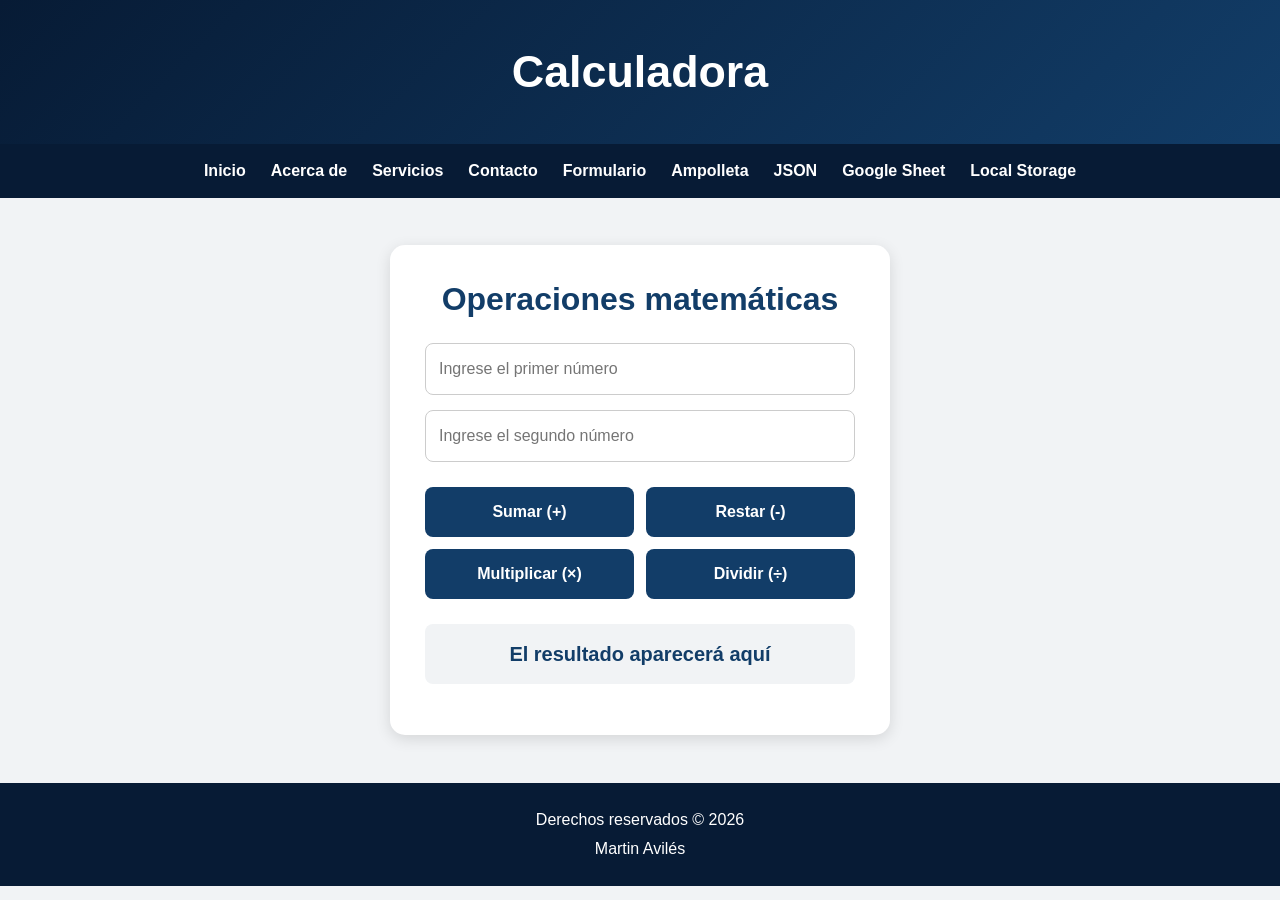
<file: Evaluaci-n_Formativa_Sitio_Web/html/calculadora.html>
<!DOCTYPE html>
<html lang="es">

<head>
    <meta charset="UTF-8">
    <meta name="viewport" content="width=device-width, initial-scale=1.0">

    <title>Calculadora | GOAT</title>

    <link rel="icon" href="../img/Universidad-de-los-Lagos.png" type="image/png">

    <link href="https://cdn.jsdelivr.net/npm/bootstrap@5.3.8/dist/css/bootstrap.min.css"
          rel="stylesheet">

    <style>
        body {
            margin: 0;
            background-color: #f1f3f5;
            font-family: Arial, sans-serif;
            color: #222;
        }

        header {
            background: linear-gradient(135deg, #071b35, #123d68);
            color: white;
            text-align: center;
            padding: 45px 20px;
        }

        header h1 {
            font-size: 2.8rem;
            font-weight: bold;
            margin: 0;
        }

        nav {
            background-color: #071b35;
            padding: 15px;
        }

        nav ul {
            display: flex;
            justify-content: center;
            align-items: center;
            flex-wrap: wrap;
            gap: 25px;
            list-style: none;
            margin: 0;
            padding: 0;
        }

        nav ul li a {
            color: white;
            text-decoration: none;
            font-weight: bold;
            transition: 0.3s;
        }

        nav ul li a:hover {
            color: #e5b642;
        }

        .contenedor {
            display: flex;
            justify-content: center;
            align-items: center;
            min-height: 65vh;
            padding: 40px 20px;
        }

        .calculadora {
            background-color: white;
            width: 100%;
            max-width: 500px;
            padding: 35px;
            border-radius: 15px;
            box-shadow: 0 4px 15px rgba(0, 0, 0, 0.12);
            text-align: center;
        }

        .calculadora h2 {
            color: #123d68;
            font-weight: bold;
            margin-bottom: 25px;
        }

        .calculadora input {
            width: 100%;
            padding: 13px;
            margin-bottom: 15px;
            border: 1px solid #ccc;
            border-radius: 8px;
            font-size: 16px;
        }

        .botones {
            display: grid;
            grid-template-columns: 1fr 1fr;
            gap: 12px;
            margin-top: 10px;
        }

        .botones button {
            background-color: #123d68;
            color: white;
            border: none;
            padding: 13px;
            border-radius: 8px;
            font-weight: bold;
            transition: 0.3s;
        }

        .botones button:hover {
            background-color: #e5b642;
            color: #071b35;
        }

        #resultado {
            margin-top: 25px;
            padding: 15px;
            background-color: #f1f3f5;
            border-radius: 8px;
            font-size: 20px;
            font-weight: bold;
            color: #123d68;
            min-height: 55px;
        }

        footer {
            background-color: #071b35;
            color: white;
            text-align: center;
            padding: 20px;
        }

        footer p {
            margin: 5px;
        }

        @media (max-width: 600px) {
            header h1 {
                font-size: 2rem;
            }

            .calculadora {
                padding: 25px 20px;
            }

            nav ul {
                gap: 15px;
            }
        }
    </style>
</head>

<body>

    <header>
        <h1>Calculadora</h1>
    </header>

    <nav>
        <ul>
            <li><a href="../index.html">Inicio</a></li>
            <li><a href="acerca_de.html">Acerca de</a></li>
            <li><a href="servicios.html">Servicios</a></li>
            <li><a href="contacto.html">Contacto</a></li>
            <li><a href="formulario.html">Formulario</a></li>
            <li><a href="ejemploJS.html">Ampolleta</a></li>
            <li><a href="json.html">JSON</a></li>
            <li><a href="googlesheet.html">Google Sheet</a></li>
            <li><a href="localstorage.html">Local Storage</a></li>
        </ul>
    </nav>

    <main class="contenedor">

        <div class="calculadora">

            <h2>Operaciones matemáticas</h2>

            <input type="number" id="num1" placeholder="Ingrese el primer número">

            <input type="number" id="num2" placeholder="Ingrese el segundo número">

            <div class="botones">
                <button onclick="sumar()">Sumar (+)</button>
                <button onclick="restar()">Restar (-)</button>
                <button onclick="multiplicar()">Multiplicar (×)</button>
                <button onclick="dividir()">Dividir (÷)</button>
            </div>

            <p id="resultado">El resultado aparecerá aquí</p>

        </div>

    </main>

    <footer>
        <p>Derechos reservados &copy; 2026</p>
        <p>Martin Avilés</p>
    </footer>

    <script src="../js/funciones.js"></script>

    <script src="https://cdn.jsdelivr.net/npm/bootstrap@5.3.8/dist/js/bootstrap.bundle.min.js"></script>

</body>
</html>
</file>
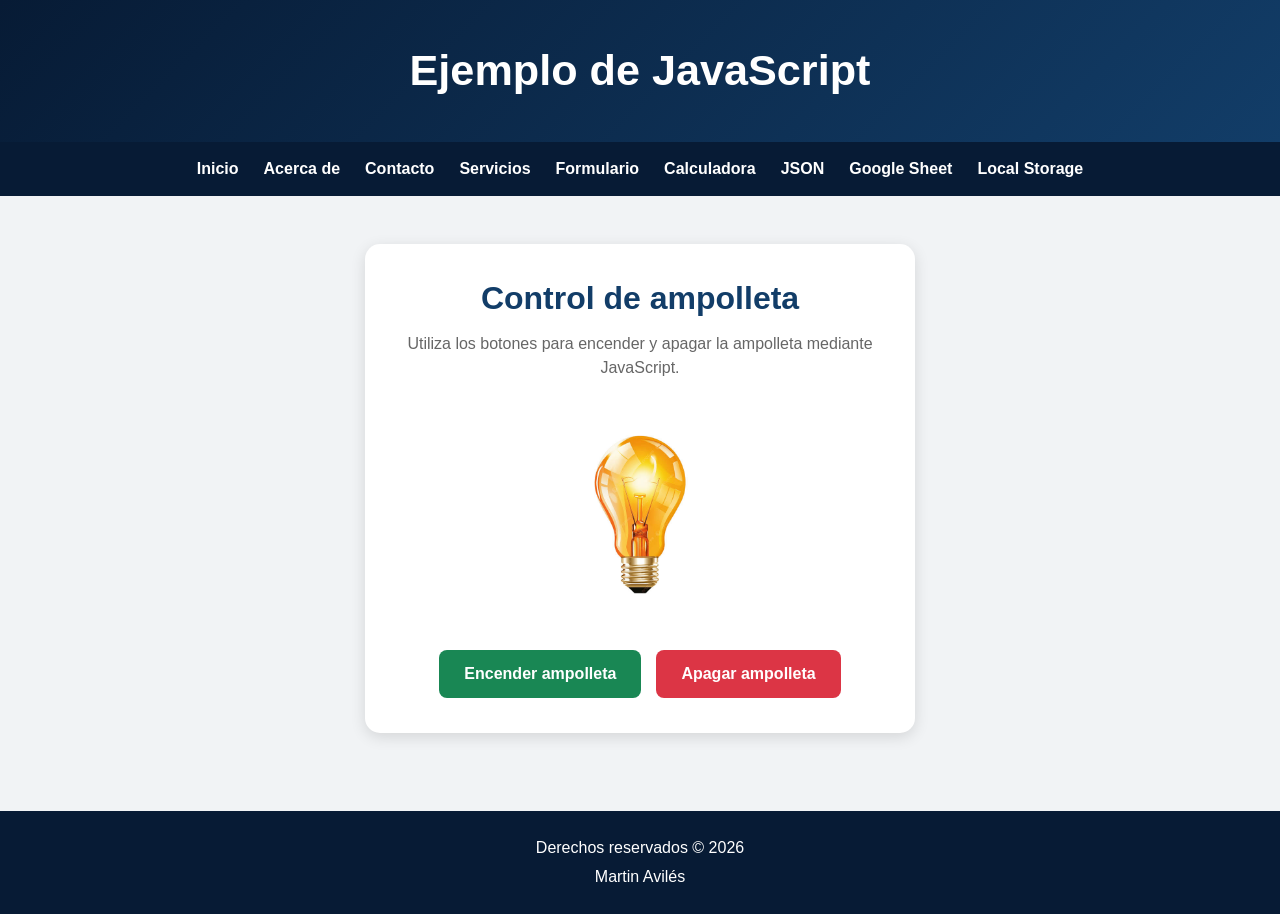
<file: Evaluaci-n_Formativa_Sitio_Web/html/ejemploJS.html>
<!DOCTYPE html>
<html lang="es">

<head>
    <meta charset="UTF-8">
    <meta name="viewport" content="width=device-width, initial-scale=1.0">

    <title>Ejemplo JavaScript | GOAT</title>

    <link rel="icon" href="../img/Universidad-de-los-Lagos.png" type="image/png">

    <link href="https://cdn.jsdelivr.net/npm/bootstrap@5.3.8/dist/css/bootstrap.min.css"
          rel="stylesheet">

    <style>
        body {
            margin: 0;
            background-color: #f1f3f5;
            font-family: Arial, sans-serif;
            color: #222;
        }

        header {
            background: linear-gradient(135deg, #071b35, #123d68);
            color: white;
            text-align: center;
            padding: 45px 20px;
        }

        header h1 {
            font-size: 2.7rem;
            font-weight: bold;
            margin: 0;
        }

        nav {
            background-color: #071b35;
            padding: 15px;
        }

        nav ul {
            display: flex;
            justify-content: center;
            align-items: center;
            flex-wrap: wrap;
            gap: 25px;
            list-style: none;
            margin: 0;
            padding: 0;
        }

        nav ul li a {
            color: white;
            text-decoration: none;
            font-weight: bold;
            transition: 0.3s;
        }

        nav ul li a:hover {
            color: #e5b642;
        }

        .contenedor {
            display: flex;
            justify-content: center;
            align-items: center;
            min-height: 65vh;
            padding: 40px 20px;
        }

        .tarjeta {
            background-color: white;
            width: 100%;
            max-width: 550px;
            padding: 35px;
            border-radius: 15px;
            text-align: center;
            box-shadow: 0 4px 15px rgba(0, 0, 0, 0.12);
        }

        .tarjeta h2 {
            color: #123d68;
            font-weight: bold;
            margin-bottom: 15px;
        }

        .tarjeta p {
            color: #666;
            margin-bottom: 25px;
        }

        .imagen-ampolleta {
            width: 180px;
            height: 220px;
            object-fit: contain;
            margin: 15px auto 25px;
            display: block;
        }

        .botones {
            display: flex;
            justify-content: center;
            gap: 15px;
            flex-wrap: wrap;
        }

        .botones button {
            padding: 12px 25px;
            border: none;
            border-radius: 8px;
            font-weight: bold;
            color: white;
            transition: 0.3s;
        }

        .btn-encender {
            background-color: #198754;
        }

        .btn-encender:hover {
            background-color: #146c43;
        }

        .btn-apagar {
            background-color: #dc3545;
        }

        .btn-apagar:hover {
            background-color: #bb2d3b;
        }

        footer {
            background-color: #071b35;
            color: white;
            text-align: center;
            padding: 20px;
            margin-top: 30px;
        }

        footer p {
            margin: 5px;
        }

        @media (max-width: 600px) {
            header h1 {
                font-size: 2rem;
            }

            .tarjeta {
                padding: 25px 15px;
            }

            .botones {
                flex-direction: column;
            }

            .botones button {
                width: 100%;
            }
        }
    </style>
</head>

<body>

    <header>
        <h1>Ejemplo de JavaScript</h1>
    </header>

    <nav>
        <ul>
            <li><a href="../index.html">Inicio</a></li>
            <li><a href="acerca_de.html">Acerca de</a></li>
            <li><a href="contacto.html">Contacto</a></li>
            <li><a href="servicios.html">Servicios</a></li>
            <li><a href="formulario.html">Formulario</a></li>
            <li><a href="calculadora.html">Calculadora</a></li>
            <li><a href="json.html">JSON</a></li>
            <li><a href="googlesheet.html">Google Sheet</a></li>
            <li><a href="localstorage.html">Local Storage</a></li>
        </ul>
    </nav>

    <main class="contenedor">

        <div class="tarjeta">

            <h2>Control de ampolleta</h2>

            <p>
                Utiliza los botones para encender y apagar la ampolleta
                mediante JavaScript.
            </p>

            <img
                id="imgEncendida"
                class="imagen-ampolleta"
                src="../img/encendida.jpg"
                alt="Ampolleta encendida">

            <div class="botones">

                <button class="btn-encender" onclick="encenderAmpolleta()">
                    Encender ampolleta
                </button>

                <button class="btn-apagar" onclick="apagarAmpolleta()">
                    Apagar ampolleta
                </button>

            </div>

        </div>

    </main>

    <footer>
        <p>Derechos reservados &copy; 2026</p>
        <p>Martin Avilés</p>
    </footer>

    <script src="../js/funciones.js"></script>

    <script src="https://cdn.jsdelivr.net/npm/bootstrap@5.3.8/dist/js/bootstrap.bundle.min.js"></script>

</body>
</html>
</file>
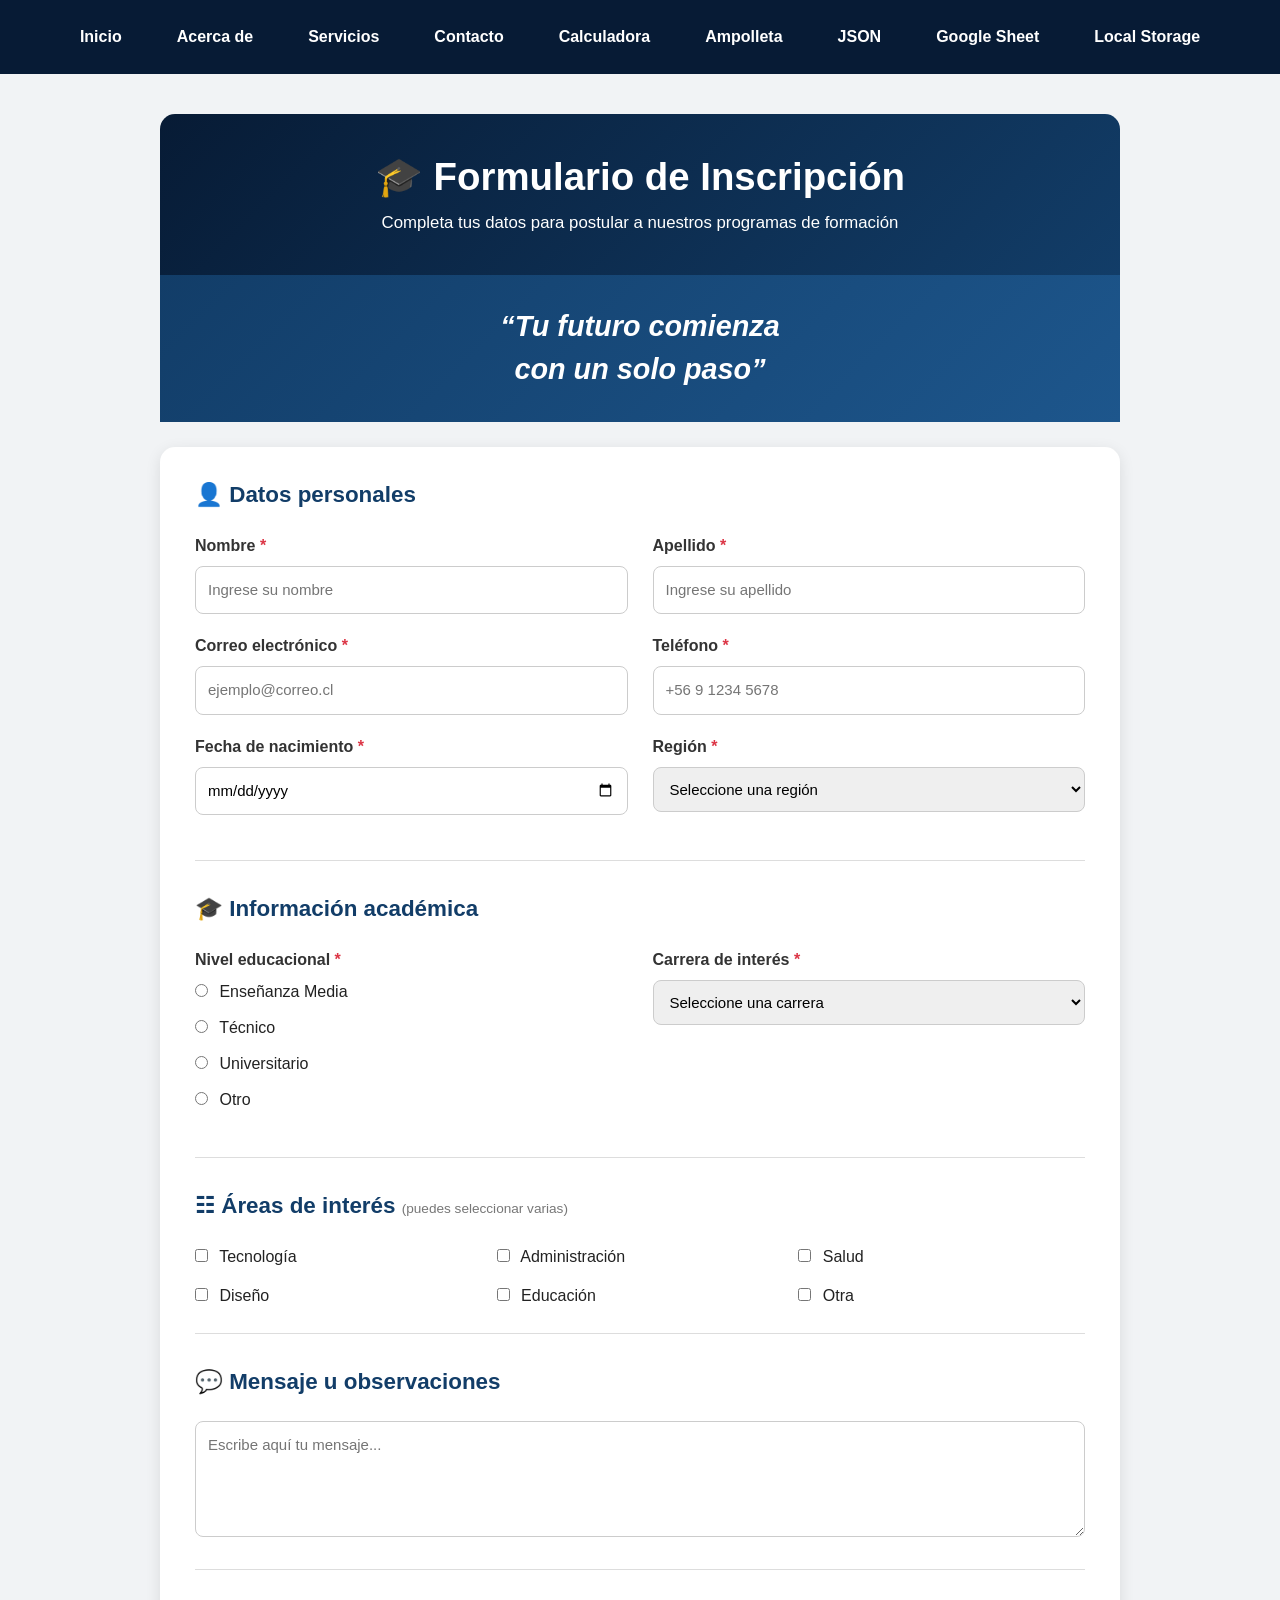
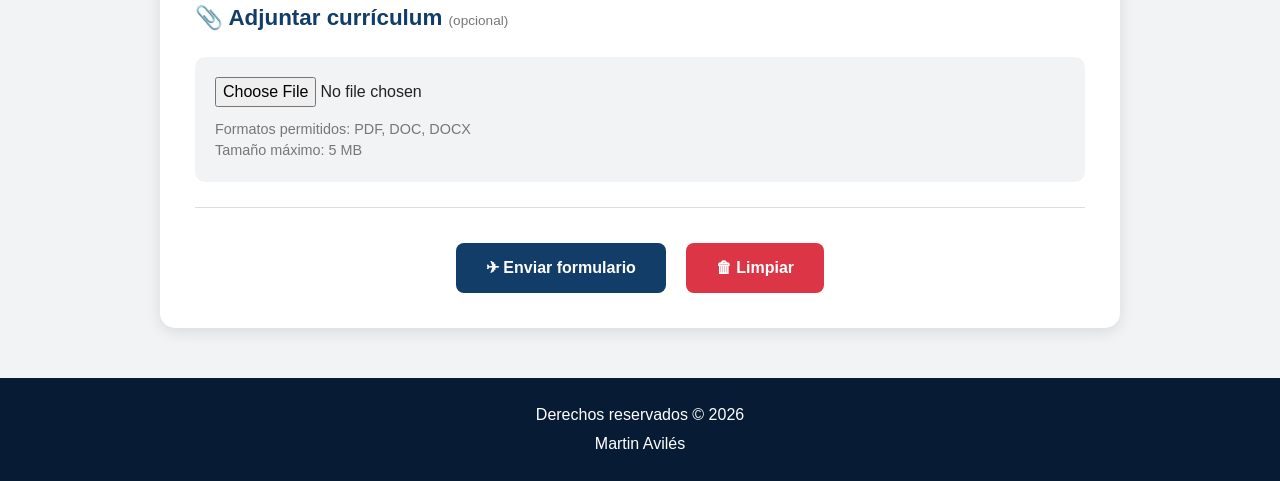
<file: Evaluaci-n_Formativa_Sitio_Web/html/formulario.html>
<!DOCTYPE html>
<html lang="es">

<head>
    <meta charset="UTF-8">
    <meta name="viewport" content="width=device-width, initial-scale=1.0">

    <link rel="icon" href="../img/Universidad-de-los-Lagos.png" type="image/png">

    <title>Formulario de Inscripción | GOAT</title>

    <link rel="stylesheet" href="../css/style.css">

    <link href="https://cdn.jsdelivr.net/npm/bootstrap@5.3.8/dist/css/bootstrap.min.css"
          rel="stylesheet">

    <script src="https://code.jquery.com/jquery-3.7.1.min.js"></script>

    <style>
        body {
            margin: 0;
            background-color: #f1f3f5;
            font-family: Arial, sans-serif;
            color: #222;
        }

        nav {
            background-color: #071b35;
            padding: 15px;
        }

        nav ul {
            display: flex;
            justify-content: center;
            align-items: center;
            flex-wrap: wrap;
            gap: 25px;
            list-style: none;
            margin: 0;
            padding: 0;
        }

        nav ul li a {
            color: white;
            text-decoration: none;
            font-weight: bold;
            transition: 0.3s;
        }

        nav ul li a:hover {
            color: #e5b642;
        }

        .contenedor {
            max-width: 1000px;
            margin: 40px auto;
            padding: 0 20px;
        }

        .encabezado {
            background: linear-gradient(135deg, #071b35, #123d68);
            color: white;
            text-align: center;
            padding: 40px 20px;
            border-radius: 15px 15px 0 0;
        }

        .encabezado h1 {
            font-size: 2.4rem;
            font-weight: bold;
            margin-bottom: 10px;
        }

        .encabezado p {
            margin: 0;
            font-size: 1.05rem;
        }

        .banner {
            background: linear-gradient(135deg, #123d68, #1d568c);
            color: white;
            text-align: center;
            padding: 30px;
            margin-bottom: 25px;
        }

        .mensaje-banner {
            font-size: 1.8rem;
            font-weight: bold;
            font-style: italic;
        }

        .formulario {
            background-color: white;
            padding: 35px;
            border-radius: 15px;
            box-shadow: 0 4px 15px rgba(0, 0, 0, 0.1);
        }

        .seccion {
            margin-bottom: 35px;
            padding-bottom: 25px;
            border-bottom: 1px solid #ddd;
        }

        .seccion h2 {
            color: #123d68;
            font-size: 1.4rem;
            font-weight: bold;
            margin-bottom: 25px;
        }

        .seccion h2 small {
            font-size: 0.85rem;
            color: #777;
            font-weight: normal;
        }

        .fila {
            display: flex;
            gap: 25px;
            margin-bottom: 20px;
        }

        .campo {
            flex: 1;
        }

        .campo > label {
            display: block;
            font-weight: bold;
            margin-bottom: 8px;
            color: #333;
        }

        .campo label span {
            color: #dc3545;
        }

        .campo input:not([type="radio"]),
        .campo select,
        .seccion textarea {
            width: 100%;
            padding: 12px;
            border: 1px solid #ccc;
            border-radius: 8px;
            font-size: 15px;
            outline: none;
            transition: 0.3s;
        }

        .campo input:focus,
        .campo select:focus,
        .seccion textarea:focus {
            border-color: #123d68;
            box-shadow: 0 0 5px rgba(18, 61, 104, 0.2);
        }

        .opciones {
            display: flex;
            flex-direction: column;
            gap: 12px;
        }

        .opciones label,
        .intereses label {
            cursor: pointer;
        }

        .opciones input,
        .intereses input {
            accent-color: #123d68;
            margin-right: 7px;
        }

        .intereses {
            display: grid;
            grid-template-columns: repeat(3, 1fr);
            gap: 15px;
        }

        .archivo {
            background-color: #f1f3f5;
            padding: 20px;
            border-radius: 10px;
        }

        .archivo input {
            max-width: 100%;
        }

        .archivo p {
            color: #777;
            font-size: 0.9rem;
            margin-top: 12px;
            margin-bottom: 0;
        }

        .botones {
            display: flex;
            justify-content: center;
            gap: 20px;
            margin-top: 30px;
        }

        .botones button {
            padding: 13px 30px;
            border: none;
            border-radius: 8px;
            font-weight: bold;
            transition: 0.3s;
        }

        .btn-enviar {
            background-color: #123d68;
            color: white;
        }

        .btn-enviar:hover {
            background-color: #e5b642;
            color: #071b35;
        }

        .btn-limpiar {
            background-color: #dc3545;
            color: white;
        }

        .btn-limpiar:hover {
            background-color: #bb2d3b;
        }

        footer {
            background-color: #071b35;
            color: white;
            text-align: center;
            padding: 20px;
            margin-top: 50px;
        }

        footer p {
            margin: 5px;
        }

        @media (max-width: 768px) {
            .encabezado h1 {
                font-size: 1.8rem;
            }

            .fila {
                flex-direction: column;
                gap: 15px;
            }

            .intereses {
                grid-template-columns: repeat(2, 1fr);
            }

            .formulario {
                padding: 25px 20px;
            }

            .botones {
                flex-direction: column;
            }

            .botones button {
                width: 100%;
            }
        }

        @media (max-width: 450px) {
            .intereses {
                grid-template-columns: 1fr;
            }
        }
    </style>
</head>

<body>

    <nav>
        <ul>
            <li><a href="../index.html">Inicio</a></li>
            <li><a href="acerca_de.html">Acerca de</a></li>
            <li><a href="servicios.html">Servicios</a></li>
            <li><a href="contacto.html">Contacto</a></li>
            <li><a href="calculadora.html">Calculadora</a></li>
            <li><a href="ejemploJS.html">Ampolleta</a></li>
            <li><a href="json.html">JSON</a></li>
            <li><a href="googlesheet.html">Google Sheet</a></li>
            <li><a href="localstorage.html">Local Storage</a></li>
        </ul>
    </nav>

    <main class="contenedor">

        <header class="encabezado">
            <div>
                <h1>🎓 Formulario de Inscripción</h1>
                <p>Completa tus datos para postular a nuestros programas de formación</p>
            </div>
        </header>

        <div class="banner">
            <div class="mensaje-banner">
                <span>“Tu futuro comienza<br>con un solo paso”</span>
            </div>
        </div>

        <form action="" method="get" class="formulario">

            <section class="seccion">

                <h2>👤 Datos personales</h2>

                <div class="fila">

                    <div class="campo">
                        <label for="nombre">Nombre <span>*</span></label>
                        <input type="text" id="nombre" name="nombre"
                               placeholder="Ingrese su nombre" required>
                    </div>

                    <div class="campo">
                        <label for="apellido">Apellido <span>*</span></label>
                        <input type="text" id="apellido" name="apellido"
                               placeholder="Ingrese su apellido" required>
                    </div>

                </div>

                <div class="fila">

                    <div class="campo">
                        <label for="correo">Correo electrónico <span>*</span></label>
                        <input type="email" id="correo" name="correo"
                               placeholder="ejemplo@correo.cl" required>
                    </div>

                    <div class="campo">
                        <label for="telefono">Teléfono <span>*</span></label>
                        <input type="tel" id="telefono" name="telefono"
                               placeholder="+56 9 1234 5678" required>
                    </div>

                </div>

                <div class="fila">

                    <div class="campo">
                        <label for="fecha">Fecha de nacimiento <span>*</span></label>
                        <input type="date" id="fecha" name="fecha_nacimiento" required>
                    </div>

                    <div class="campo">
                        <label for="region">Región <span>*</span></label>

                        <select id="region" name="region" required>
                            <option value="" selected disabled>Seleccione una región</option>
                            <option>Arica y Parinacota</option>
                            <option>Tarapacá</option>
                            <option>Antofagasta</option>
                            <option>Atacama</option>
                            <option>Coquimbo</option>
                            <option>Valparaíso</option>
                            <option>Metropolitana de Santiago</option>
                            <option>O'Higgins</option>
                            <option>Maule</option>
                            <option>Ñuble</option>
                            <option>Biobío</option>
                            <option>La Araucanía</option>
                            <option>Los Ríos</option>
                            <option>Los Lagos</option>
                            <option>Aysén</option>
                            <option>Magallanes</option>
                        </select>

                    </div>

                </div>

            </section>

            <section class="seccion">

                <h2>🎓 Información académica</h2>

                <div class="fila">

                    <div class="campo">

                        <label>Nivel educacional <span>*</span></label>

                        <div class="opciones">
                            <label><input type="radio" name="nivel_educacional" value="Enseñanza Media" required> Enseñanza Media</label>
                            <label><input type="radio" name="nivel_educacional" value="Técnico"> Técnico</label>
                            <label><input type="radio" name="nivel_educacional" value="Universitario"> Universitario</label>
                            <label><input type="radio" name="nivel_educacional" value="Otro"> Otro</label>
                        </div>

                    </div>

                    <div class="campo">

                        <label for="carrera">Carrera de interés <span>*</span></label>

                        <select id="carrera" name="carrera" required>
                            <option value="" selected disabled>Seleccione una carrera</option>
                            <option>Técnico en Informática</option>
                            <option>Técnico en Mecánica</option>
                            <option>Técnico en Electricidad</option>
                            <option>Técnico en Enfermería</option>
                            <option>Técnico en Administración</option>
                            <option>Técnico en Marketing</option>
                            <option>Técnico en Gastronomía</option>
                            <option>Técnico en Turismo</option>
                            <option>Técnico en Diseño Gráfico</option>
                            <option>Técnico en Construcción</option>
                            <option>Técnico en Electrónica</option>
                        </select>

                    </div>

                </div>

            </section>

            <section class="seccion">

                <h2>☷ Áreas de interés <small>(puedes seleccionar varias)</small></h2>

                <div class="intereses">
                    <label><input type="checkbox" name="interes" value="Tecnología"> Tecnología</label>
                    <label><input type="checkbox" name="interes" value="Administración"> Administración</label>
                    <label><input type="checkbox" name="interes" value="Salud"> Salud</label>
                    <label><input type="checkbox" name="interes" value="Diseño"> Diseño</label>
                    <label><input type="checkbox" name="interes" value="Educación"> Educación</label>
                    <label><input type="checkbox" name="interes" value="Otra"> Otra</label>
                </div>

            </section>

            <section class="seccion">

                <h2>💬 Mensaje u observaciones</h2>

                <textarea id="mensaje" name="mensaje"
                          placeholder="Escribe aquí tu mensaje..."
                          rows="4"></textarea>

            </section>

            <section class="seccion">

                <h2>📎 Adjuntar currículum <small>(opcional)</small></h2>

                <div class="archivo">
                    <input type="file" id="archivo" name="curriculum"
                           accept=".pdf,.doc,.docx">

                    <p>
                        Formatos permitidos: PDF, DOC, DOCX<br>
                        Tamaño máximo: 5 MB
                    </p>
                </div>

            </section>

            <div class="botones">

                <button type="submit" class="btn-enviar">
                    ✈ Enviar formulario
                </button>

                <button type="reset" class="btn-limpiar">
                    🗑 Limpiar
                </button>

            </div>

        </form>

    </main>

    <footer>
        <p>Derechos reservados &copy; 2026</p>
        <p>Martin Avilés</p>
    </footer>

    <script>
        $(document).ready(function() {

            $(".formulario").on("submit", function(e) {

                let nombre = $("#nombre").val();

                console.log("Enviando formulario de: " + nombre);

            });

        });
    </script>

    <script src="https://cdn.jsdelivr.net/npm/bootstrap@5.3.8/dist/js/bootstrap.bundle.min.js"></script>

</body>
</html>
</file>
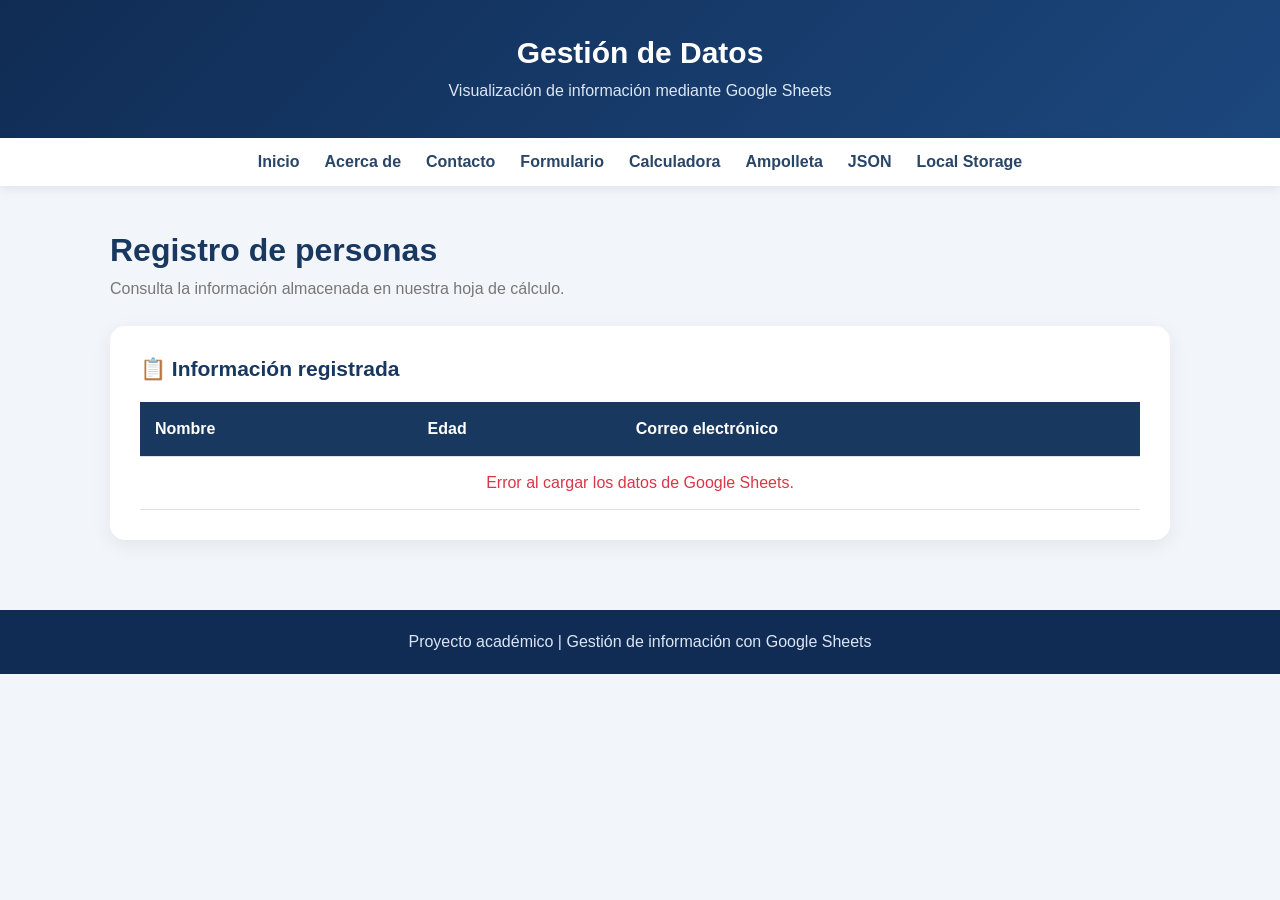
<file: Evaluaci-n_Formativa_Sitio_Web/html/googlesheet.html>
<!DOCTYPE html>
<html lang="es">

<head>
    <meta charset="UTF-8">
    <meta name="viewport" content="width=device-width, initial-scale=1.0">

    <title>Gestión de Datos</title>

    <link rel="icon" href="../img/Universidad-de-los-Lagos.png" type="image/x-icon">

    <!-- Bootstrap -->
    <link href="https://cdn.jsdelivr.net/npm/bootstrap@5.3.8/dist/css/bootstrap.min.css" rel="stylesheet">

    <style>

        body {
            background-color: #f2f5fa;
            font-family: Arial, sans-serif;
            margin: 0;
            color: #333;
        }

        /* ENCABEZADO */

        header {
            background: linear-gradient(135deg, #102c54, #1c477d);
            color: white;
            padding: 35px 20px;
            text-align: center;
        }

        header h1 {
            font-size: 30px;
            font-weight: bold;
            margin-bottom: 8px;
        }

        header p {
            margin: 0;
            color: #dce6f5;
        }

        /* NAVEGACIÓN */

        nav {
            background-color: white;
            padding: 12px;
            box-shadow: 0 3px 10px rgba(0,0,0,0.08);
        }

        nav ul {
            display: flex;
            justify-content: center;
            flex-wrap: wrap;
            gap: 25px;
            list-style: none;
            margin: 0;
            padding: 0;
        }

        nav ul li a {
            text-decoration: none;
            color: #294568;
            font-weight: bold;
            transition: 0.3s;
        }

        nav ul li a:hover {
            color: #0d6efd;
        }

        /* CONTENIDO PRINCIPAL */

        main {
            max-width: 1100px;
            margin: 45px auto;
            padding: 0 20px;
        }

        .titulo-seccion {
            margin-bottom: 25px;
        }

        .titulo-seccion h2 {
            font-weight: bold;
            color: #19385f;
        }

        .titulo-seccion p {
            color: #777;
        }

        /* TARJETA */

        .contenedor-datos {
            background-color: white;
            border-radius: 15px;
            padding: 30px;
            box-shadow: 0 5px 20px rgba(0,0,0,0.07);
        }

        .contenedor-datos h3 {
            font-size: 21px;
            color: #19385f;
            font-weight: bold;
            margin-bottom: 20px;
        }

        /* TABLA */

        .table {
            margin-bottom: 0;
            vertical-align: middle;
        }

        .table thead {
            background-color: #19385f;
            color: white;
        }

        .table thead th {
            background-color: #19385f;
            color: white;
            padding: 15px;
        }

        .table tbody td {
            padding: 14px;
        }

        .table tbody tr:hover {
            background-color: #f0f5fc;
        }

        /* ESTADOS */

        #mensaje {
            text-align: center;
            padding: 25px;
            color: #777;
        }

        /* PIE DE PÁGINA */

        footer {
            background-color: #102c54;
            color: white;
            text-align: center;
            padding: 20px;
            margin-top: 70px;
        }

        footer p {
            margin: 0;
            color: #dce6f5;
        }

        @media (max-width: 600px) {

            header h1 {
                font-size: 23px;
            }

            nav ul {
                gap: 15px;
            }

            .contenedor-datos {
                padding: 15px;
            }

        }

    </style>

</head>

<body>

    <!-- ENCABEZADO -->

    <header>

        <h1>Gestión de Datos</h1>

        <p>Visualización de información mediante Google Sheets</p>

    </header>


    <!-- MENÚ DE NAVEGACIÓN -->

    <nav>

        <ul>

            <li><a href="../index.html">Inicio</a></li>

            <li><a href="acerca_de.html">Acerca de</a></li>

            <li><a href="contacto.html">Contacto</a></li>

            <li><a href="formulario.html">Formulario</a></li>

            <li><a href="calculadora.html">Calculadora</a></li>

            <li><a href="ejemploJS.html">Ampolleta</a></li>

            <li><a href="json.html">JSON</a></li>

            <li><a href="localstorage.html">Local Storage</a></li>

        </ul>

    </nav>


    <!-- CONTENIDO -->

    <main>

        <div class="titulo-seccion">

            <h2>Registro de personas</h2>

            <p>Consulta la información almacenada en nuestra hoja de cálculo.</p>

        </div>


        <!-- TARJETA DE DATOS -->

        <div class="contenedor-datos">

            <h3>📋 Información registrada</h3>

            <div class="table-responsive">

                <table class="table table-hover">

                    <thead>

                        <tr>

                            <th>Nombre</th>

                            <th>Edad</th>

                            <th>Correo electrónico</th>

                        </tr>

                    </thead>

                    <tbody id="lista">

                        <tr>

                            <td colspan="3" id="mensaje">
                                Cargando información...
                            </td>

                        </tr>

                    </tbody>

                </table>

            </div>

        </div>

    </main>


    <!-- PIE DE PÁGINA -->

    <footer>

        <p>Proyecto académico | Gestión de información con Google Sheets</p>

    </footer>


    <!-- JAVASCRIPT -->

    <script>

        const URL_SHEET = 'https://docs.google.com/spreadsheets/d/e/2PACX-1vRTEQegrPfjmTGF6t_kZ9xj6PVRRE7wq-4t-eNTXrOIpmlke1jHwELf9wYv5cObT1KvxxfzNHEwogsb/pub?output=csv';

        const lista = document.getElementById('lista');

        fetch(URL_SHEET)

            .then(response => {

                if (!response.ok) {
                    throw new Error('No se pudieron obtener los datos');
                }

                return response.text();

            })

            .then(data => {

                const rows = data.trim().split(/\r?\n/).slice(1);

                lista.innerHTML = '';

                if (rows.length === 0 || !rows[0]) {

                    lista.innerHTML = `
                        <tr>
                            <td colspan="3" class="text-center">
                                No hay registros disponibles.
                            </td>
                        </tr>
                    `;

                    return;

                }

                rows.forEach(row => {

                    const columns = row.split(',');

                    if (columns.length < 3) return;

                    const tr = document.createElement('tr');

                    [0, 1, 2].forEach(index => {

                        const td = document.createElement('td');

                        td.textContent = columns[index].replace(/^"|"$/g, '').trim();

                        tr.appendChild(td);

                    });

                    lista.appendChild(tr);

                });

            })

            .catch(error => {

                console.error('Error:', error);

                lista.innerHTML = `
                    <tr>
                        <td colspan="3" class="text-center text-danger">
                            Error al cargar los datos de Google Sheets.
                        </td>
                    </tr>
                `;

            });

    </script>

</body>

</html>
</file>
<file: Evaluaci-n_Formativa_Sitio_Web/css/style.css>
nav {
    background-color: #071b35;
    padding: 12px;
}

nav ul {
    display: flex;
    justify-content: center;
    align-items: center;
    flex-wrap: wrap;
    list-style: none;
    margin: 0;
    padding: 0;
    gap: 10px;
}

nav ul li a {
    color: white;
    text-decoration: none;
    padding: 10px 15px;
    display: block;
    transition: 0.3s;
}

nav ul li a:hover {
    background-color: #e5b642;
    color: #071b35;
    border-radius: 5px;
}
.carousel-item img {
    width: 100%;
    height: 500px;
    object-fit: cover;
    object-position: center top;
}
</file>
